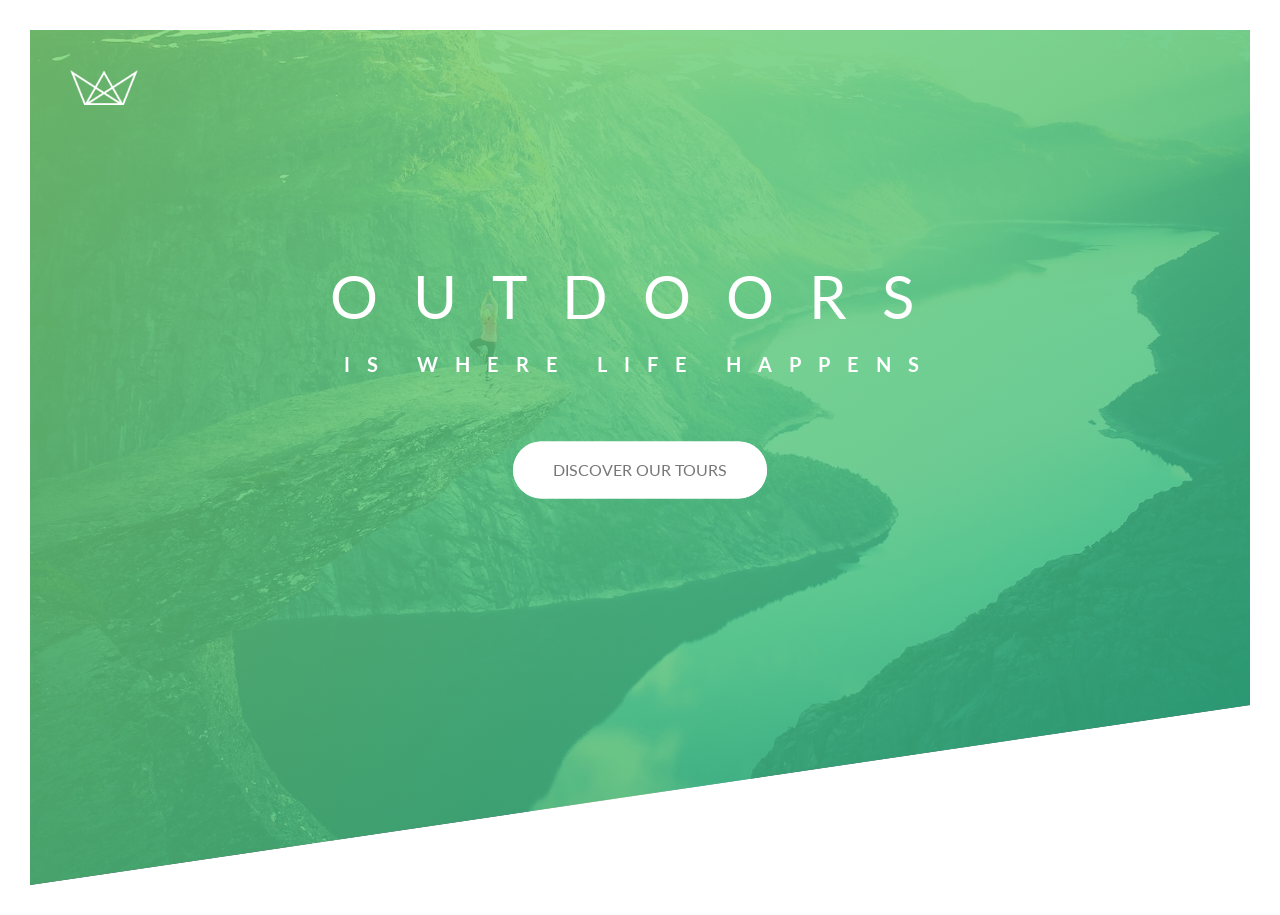
<file: index.html>
<html lang="en">
    <head>
        <meta charset="UTF-8">
        <meta name="viewport" content="width=device-width, initial-scale=1.0">

        <link href="https://fonts.googleapis.com/css?family=Lato:100,300,400,700,900" rel="stylesheet">

        <link rel="stylesheet" href="css/icon-font.css">
        <link rel="stylesheet" href="css/style.css">
        <link rel="shortcut icon" type="image/png" href="img/favicon.png">

        <title>Natours | Exciting tours for adventurous people</title>
    </head>
    <body>
        <header class="header">
            <div class="header__logo-box">
                <img src="img/logo-white.png" alt="Logo" class="header__logo">
            </div>
            <div class="header__text-box">
                <h1 class="heading-primary">
                    <span class="heading-primary--main">Outdoors</span>
                    <span class="heading-primary--sub">Is where life happens</span>

                </h1>
                <a href="#" class="btn btn--white btn--animated">Discover our tours</a>
            </div>
        </header>


    </body>
</html>
</file>
<file: css/icon-font.css>
@charset "UTF-8";

@font-face {
  font-family: "linea-basic-10";
  src:url("fonts/linea-basic-10.eot");
  src:url("fonts/linea-basic-10.eot?#iefix") format("embedded-opentype"),
    url("fonts/linea-basic-10.woff") format("woff"),
    url("fonts/linea-basic-10.ttf") format("truetype"),
    url("fonts/linea-basic-10.svg#linea-basic-10") format("svg");
  font-weight: normal;
  font-style: normal;

}

[data-icon]:before {
  font-family: "linea-basic-10" !important;
  content: attr(data-icon);
  font-style: normal !important;
  font-weight: normal !important;
  font-variant: normal !important;
  text-transform: none !important;
  speak: none;
  line-height: 1;
  -webkit-font-smoothing: antialiased;
  -moz-osx-font-smoothing: grayscale;
}

[class^="icon-"]:before,
[class*=" icon-"]:before {
  font-family: "linea-basic-10" !important;
  font-style: normal !important;
  font-weight: normal !important;
  font-variant: normal !important;
  text-transform: none !important;
  speak: none;
  line-height: 1;
  -webkit-font-smoothing: antialiased;
  -moz-osx-font-smoothing: grayscale;
}

.icon-basic-accelerator:before {
  content: "a";
}
.icon-basic-alarm:before {
  content: "b";
}
.icon-basic-anchor:before {
  content: "c";
}
.icon-basic-anticlockwise:before {
  content: "d";
}
.icon-basic-archive:before {
  content: "e";
}
.icon-basic-archive-full:before {
  content: "f";
}
.icon-basic-ban:before {
  content: "g";
}
.icon-basic-battery-charge:before {
  content: "h";
}
.icon-basic-battery-empty:before {
  content: "i";
}
.icon-basic-battery-full:before {
  content: "j";
}
.icon-basic-battery-half:before {
  content: "k";
}
.icon-basic-bolt:before {
  content: "l";
}
.icon-basic-book:before {
  content: "m";
}
.icon-basic-book-pen:before {
  content: "n";
}
.icon-basic-book-pencil:before {
  content: "o";
}
.icon-basic-bookmark:before {
  content: "p";
}
.icon-basic-calculator:before {
  content: "q";
}
.icon-basic-calendar:before {
  content: "r";
}
.icon-basic-cards-diamonds:before {
  content: "s";
}
.icon-basic-cards-hearts:before {
  content: "t";
}
.icon-basic-case:before {
  content: "u";
}
.icon-basic-chronometer:before {
  content: "v";
}
.icon-basic-clessidre:before {
  content: "w";
}
.icon-basic-clock:before {
  content: "x";
}
.icon-basic-clockwise:before {
  content: "y";
}
.icon-basic-cloud:before {
  content: "z";
}
.icon-basic-clubs:before {
  content: "A";
}
.icon-basic-compass:before {
  content: "B";
}
.icon-basic-cup:before {
  content: "C";
}
.icon-basic-diamonds:before {
  content: "D";
}
.icon-basic-display:before {
  content: "E";
}
.icon-basic-download:before {
  content: "F";
}
.icon-basic-exclamation:before {
  content: "G";
}
.icon-basic-eye:before {
  content: "H";
}
.icon-basic-eye-closed:before {
  content: "I";
}
.icon-basic-female:before {
  content: "J";
}
.icon-basic-flag1:before {
  content: "K";
}
.icon-basic-flag2:before {
  content: "L";
}
.icon-basic-floppydisk:before {
  content: "M";
}
.icon-basic-folder:before {
  content: "N";
}
.icon-basic-folder-multiple:before {
  content: "O";
}
.icon-basic-gear:before {
  content: "P";
}
.icon-basic-geolocalize-01:before {
  content: "Q";
}
.icon-basic-geolocalize-05:before {
  content: "R";
}
.icon-basic-globe:before {
  content: "S";
}
.icon-basic-gunsight:before {
  content: "T";
}
.icon-basic-hammer:before {
  content: "U";
}
.icon-basic-headset:before {
  content: "V";
}
.icon-basic-heart:before {
  content: "W";
}
.icon-basic-heart-broken:before {
  content: "X";
}
.icon-basic-helm:before {
  content: "Y";
}
.icon-basic-home:before {
  content: "Z";
}
.icon-basic-info:before {
  content: "0";
}
.icon-basic-ipod:before {
  content: "1";
}
.icon-basic-joypad:before {
  content: "2";
}
.icon-basic-key:before {
  content: "3";
}
.icon-basic-keyboard:before {
  content: "4";
}
.icon-basic-laptop:before {
  content: "5";
}
.icon-basic-life-buoy:before {
  content: "6";
}
.icon-basic-lightbulb:before {
  content: "7";
}
.icon-basic-link:before {
  content: "8";
}
.icon-basic-lock:before {
  content: "9";
}
.icon-basic-lock-open:before {
  content: "!";
}
.icon-basic-magic-mouse:before {
  content: "\"";
}
.icon-basic-magnifier:before {
  content: "#";
}
.icon-basic-magnifier-minus:before {
  content: "$";
}
.icon-basic-magnifier-plus:before {
  content: "%";
}
.icon-basic-mail:before {
  content: "&";
}
.icon-basic-mail-multiple:before {
  content: "'";
}
.icon-basic-mail-open:before {
  content: "(";
}
.icon-basic-mail-open-text:before {
  content: ")";
}
.icon-basic-male:before {
  content: "*";
}
.icon-basic-map:before {
  content: "+";
}
.icon-basic-message:before {
  content: ",";
}
.icon-basic-message-multiple:before {
  content: "-";
}
.icon-basic-message-txt:before {
  content: ".";
}
.icon-basic-mixer2:before {
  content: "/";
}
.icon-basic-mouse:before {
  content: ":";
}
.icon-basic-notebook:before {
  content: ";";
}
.icon-basic-notebook-pen:before {
  content: "<";
}
.icon-basic-notebook-pencil:before {
  content: "=";
}
.icon-basic-paperplane:before {
  content: ">";
}
.icon-basic-pencil-ruler:before {
  content: "?";
}
.icon-basic-pencil-ruler-pen:before {
  content: "@";
}
.icon-basic-photo:before {
  content: "[";
}
.icon-basic-picture:before {
  content: "]";
}
.icon-basic-picture-multiple:before {
  content: "^";
}
.icon-basic-pin1:before {
  content: "_";
}
.icon-basic-pin2:before {
  content: "`";
}
.icon-basic-postcard:before {
  content: "{";
}
.icon-basic-postcard-multiple:before {
  content: "|";
}
.icon-basic-printer:before {
  content: "}";
}
.icon-basic-question:before {
  content: "~";
}
.icon-basic-rss:before {
  content: "\\";
}
.icon-basic-server:before {
  content: "\e000";
}
.icon-basic-server2:before {
  content: "\e001";
}
.icon-basic-server-cloud:before {
  content: "\e002";
}
.icon-basic-server-download:before {
  content: "\e003";
}
.icon-basic-server-upload:before {
  content: "\e004";
}
.icon-basic-settings:before {
  content: "\e005";
}
.icon-basic-share:before {
  content: "\e006";
}
.icon-basic-sheet:before {
  content: "\e007";
}
.icon-basic-sheet-multiple:before {
  content: "\e008";
}
.icon-basic-sheet-pen:before {
  content: "\e009";
}
.icon-basic-sheet-pencil:before {
  content: "\e00a";
}
.icon-basic-sheet-txt:before {
  content: "\e00b";
}
.icon-basic-signs:before {
  content: "\e00c";
}
.icon-basic-smartphone:before {
  content: "\e00d";
}
.icon-basic-spades:before {
  content: "\e00e";
}
.icon-basic-spread:before {
  content: "\e00f";
}
.icon-basic-spread-bookmark:before {
  content: "\e010";
}
.icon-basic-spread-text:before {
  content: "\e011";
}
.icon-basic-spread-text-bookmark:before {
  content: "\e012";
}
.icon-basic-star:before {
  content: "\e013";
}
.icon-basic-tablet:before {
  content: "\e014";
}
.icon-basic-target:before {
  content: "\e015";
}
.icon-basic-todo:before {
  content: "\e016";
}
.icon-basic-todo-pen:before {
  content: "\e017";
}
.icon-basic-todo-pencil:before {
  content: "\e018";
}
.icon-basic-todo-txt:before {
  content: "\e019";
}
.icon-basic-todolist-pen:before {
  content: "\e01a";
}
.icon-basic-todolist-pencil:before {
  content: "\e01b";
}
.icon-basic-trashcan:before {
  content: "\e01c";
}
.icon-basic-trashcan-full:before {
  content: "\e01d";
}
.icon-basic-trashcan-refresh:before {
  content: "\e01e";
}
.icon-basic-trashcan-remove:before {
  content: "\e01f";
}
.icon-basic-upload:before {
  content: "\e020";
}
.icon-basic-usb:before {
  content: "\e021";
}
.icon-basic-video:before {
  content: "\e022";
}
.icon-basic-watch:before {
  content: "\e023";
}
.icon-basic-webpage:before {
  content: "\e024";
}
.icon-basic-webpage-img-txt:before {
  content: "\e025";
}
.icon-basic-webpage-multiple:before {
  content: "\e026";
}
.icon-basic-webpage-txt:before {
  content: "\e027";
}
.icon-basic-world:before {
  content: "\e028";
}
</file>
<file: css/style.css>
/*
Colors:
Light green: #7ed56f
Medium green: #55c57a
Dark green: #28b485
*/

/*global reset for easier manipulation of CSS*/ 
*,
*::after,
*::before {
    margin: 0;
    padding: 0;
    box-sizing: inherit; 
}

html {
    font-size: 62.5%;
}

body {
    font-family: "Lato", sans-serif;
    font-weight: 400;
    line-height: 1.7;
    color: #777;
    padding: 3rem;
    box-sizing: border-box;
}

.header {
    height: 95vh;
    background-image: linear-gradient(
        to right bottom, 
        rgba(126, 213, 111, 0.8), 
        rgba(40, 180, 133, 0.8)),
         url(../img/hero.jpg);
    background-size: cover;
    background-position: top;
    clip-path: polygon(0 0, 100% 0, 100% 75vh, 0 100%);
    position: relative;
}

.header__logo-box {
    position: absolute;
    top: 4rem;
    left: 4rem;
}

.header__logo {
    height: 3.5rem;
}

.header__text-box {
    position: absolute;
    top: 40%;
    left: 50%;
    transform: translate(-50%, -50%);
    text-align: center;
}

.heading-primary {
    color: #fff;
    text-transform: uppercase;
    backface-visibility: hidden;
    margin-bottom: 6rem;
}

.heading-primary--main {
    display: block;
    font-size: 6rem;
    font-weight: 400;
    letter-spacing: 3.5rem;
    animation-name: moveInLeft;
    animation-duration: 1s;
    animation-timing-function: ease-out;
    /*animation-iteration-count: 3;
    animation-delay: 3s;*/
}

.heading-primary--sub {
    display: block;
    font-size: 2rem;
    font-weight: 700;
    letter-spacing: 1.7rem;
    animation: moveInRight 1s ease-out;
}

@keyframes moveInLeft {
    0% {
        opacity: 0;
        transform: translateX(-10rem);
    }

    80% {
        transform: translateX(1rem);
    }

    100% {
        opacity: 1;
        transform: translate(0);

    }
}

@keyframes moveInRight {
    0% {
        opacity: 0;
        transform: translateX(10rem);
    }

    80% {
        transform: translateX(-1rem);
    }

    100% {
        opacity: 1;
        transform: translate(0);

    }
}

@keyframes moveInBottom {
    0% {
        opacity: 0;
        transform: translateY(3rem);
    }

    80% {
        transform: translateY(1rem);
    }

    100% {
        opacity: 1;
        transform: translate(0);

    }
}

.btn:link,
.btn:visited {
    text-transform: uppercase;
    text-decoration: none;
    padding: 1.5rem 4rem;
    display: inline-block;
    border-radius: 10rem;
    transition: all .2s;
    position: relative;
    font-size: 1.6rem;
}

.btn:hover {
    transform: translateY(-3px);
    box-shadow: 0 1rem 2rem rgb(0, 0, 0, .2);
}

.btn:active {
    transform: translateY(-1px);
    box-shadow: 0 .5rem 1rem rgb(0, 0, 0, .2);

}

.btn--white {
    background-color: #fff;
    color: #777;
}

.btn::after {
    content: "";
    display: inline-block;
    height: 100%;
    width: 100%;
    border-radius: 10rem;
    position: absolute;
    top: 0;
    left: 0;
    z-index: -1;
    transition: all .4s;
}

.btn--white::after {
    background-color: #fff;
}

.btn:hover::after {
    transform: scaleX(1.4) scaleY(1.6);
    opacity: 0;
}

.btn--animated {
    animation: moveInBottom .5s ease-out 1.3s;
    animation-fill-mode: backwards;
}
</file>
